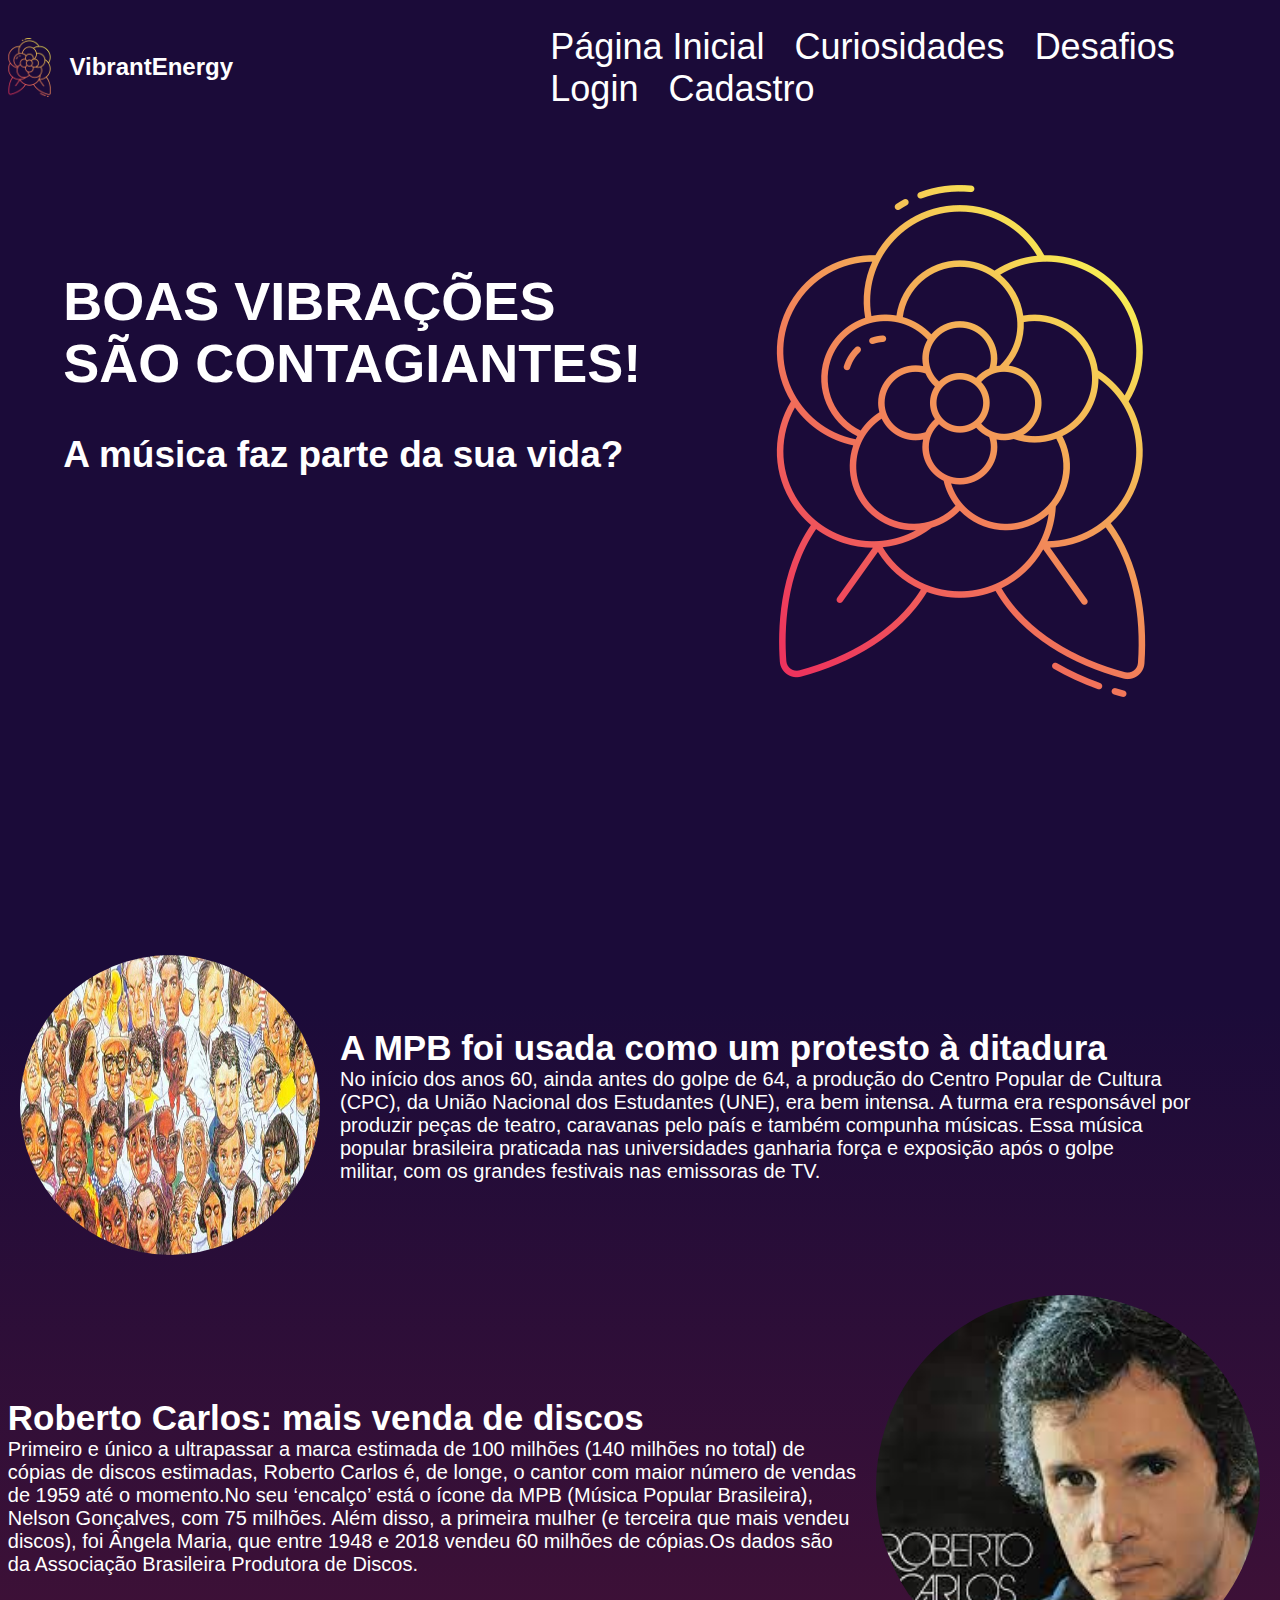
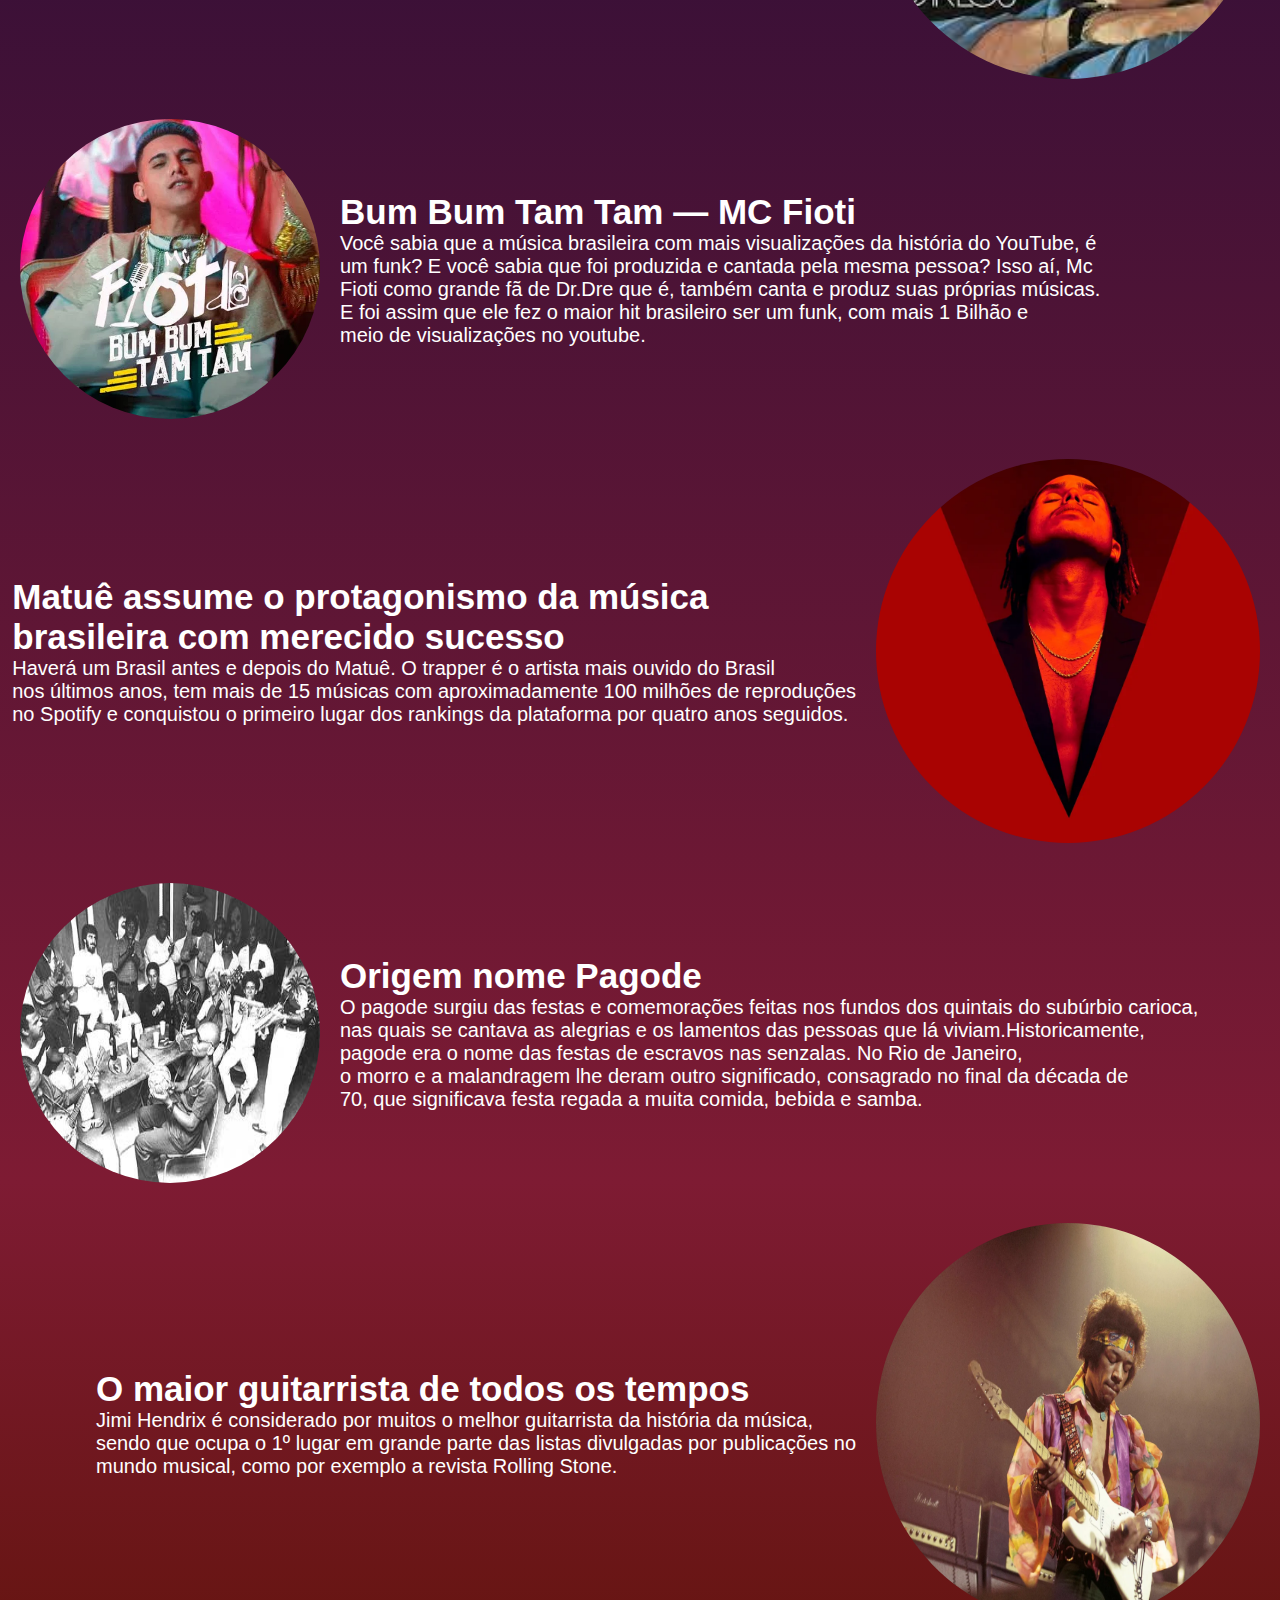
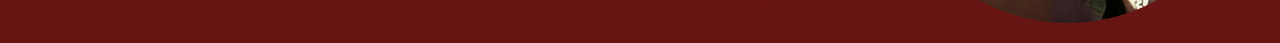
<file: Algoritmo/Site-public/index.html>
<!DOCTYPE html>
<html lang="en">

<head>
    <meta charset="UTF-8">
    <meta name="viewport" content="width=device-width, initial-scale=1.0">
    <title>VibrantEnergy| Home</title>
    <link rel="stylesheet" href="paginaInicial.css">
    <link rel="stylesheet" href="login.css">
    <link rel="stylesheet" href="Curiosidades.css">
    <link rel="stylesheet" href="cadastro.css">
</head>

<body>
    <div class="home">
        <div class="header">
            <div class="logo">
                <img src="img/camelia-flor.png" alt="Logo VibrantEnergy">
                <h2><a href="index.html"></a>VibrantEnergy</h2>
            </div>
            <div class="container">
                <span><a id="link" href="index.html">Página Inicial</a></span>
                <span><a id="link" href="#curiosidades">Curiosidades</a></span>
                <span><a id="link" href="Desafio.html">Desafios</a></span>
                <span><a id="link" href="Login.html">Login</a></span>
                <span><a id="link" href="Cadastro.html">Cadastro</a></span>

            </div>
        </div>
        <div class="paginaInicial">
            <div class="container">
                <div class="banner">
                    <div class="texto">
                        <h1 class="titulo">BOAS VIBRAÇÕES <br>
                            SÃO CONTAGIANTES!</h1>
                        <h2 class="subTitulo">A música faz parte da sua vida? </h2>
                    </div>
                    <div class="imagem">
                        <img src="img/camelia-flor.png" alt="flor-liberdade">

                    </div>
                </div>

            </div>
        </div>
    </div>
    <div id="curiosidades">
        <div class="container">
            <div class="capas">
                <div class="curiosidade">
                    <img src="img/musica-popular-brasileira.jpg" width="500px" height="300px" alt="">
                    <div class="texto">
                        <h2>A MPB foi usada como um protesto à ditadura</h2>
                        <p> No início dos anos 60, ainda antes do golpe de 64, a produção do Centro Popular de Cultura
                            <br>(CPC), da União Nacional dos Estudantes (UNE), era bem intensa. A turma era responsável
                            por
                            <br>produzir peças de teatro, caravanas pelo país e também compunha músicas. Essa música
                            <br>popular
                            brasileira praticada nas universidades ganharia força e exposição após o golpe <br>militar,
                            com
                            os
                            grandes festivais nas emissoras de TV.

                        </p>
                    </div>
                </div>
                <div class="curiosidade2">
                    <div class="texto">
                        <h2>Roberto Carlos: mais venda de discos</h2>
                        <p>Primeiro e único a ultrapassar a marca estimada de 100 milhões (140 milhões no total) de
                            <br>cópias de discos estimadas, Roberto Carlos é, de longe, o cantor com maior número de
                            vendas
                            <br>de 1959 até o momento.No seu ‘encalço’ está o ícone da MPB (Música Popular Brasileira),
                            <br>Nelson Gonçalves, com 75 milhões. Além disso, a primeira mulher (e terceira que mais
                            vendeu
                            <br>discos), foi Ângela Maria, que entre 1948 e 2018 vendeu 60 milhões de cópias.Os dados
                            são
                            <br>da Associação Brasileira Produtora de Discos.
                        </p>
                    </div>
                    <img src="img/roberto-carlos.jpg" alt="">
                </div>
                <div class="curiosidade">
                    <img src="img/mcFiote.webp" alt="">
                    <div class="texto">
                        <h2>Bum Bum Tam Tam — MC Fioti</h2>
                        <p>Você sabia que a música brasileira com mais visualizações da história do YouTube, é <br>um
                            funk? E você sabia que foi produzida e cantada pela mesma pessoa? Isso aí, Mc <br>Fioti como
                            grande fã de Dr.Dre que é, também canta e produz suas próprias músicas. <br>E foi assim que
                            ele fez o maior hit brasileiro ser um funk, com mais 1 Bilhão e <br>meio de visualizações no
                            youtube. </p>
                    </div>
                </div>
                <div class="curiosidade2">
                    <div class="texto">
                        <h2>Matuê assume o protagonismo da música <br>brasileira com merecido sucesso</h2>
                        <p>Haverá um Brasil antes e depois do Matuê. O trapper é o artista mais ouvido do Brasil <br>nos
                            últimos anos, tem mais de 15 músicas com aproximadamente 100 milhões de reproduções <br>no
                            Spotify e conquistou o primeiro lugar dos rankings da plataforma por quatro anos seguidos.
                        </p>
                    </div>
                    <img src="img/matue.webp" alt="">
                </div>
                <div class="curiosidade">
                    <img src="img/pagodeo.jpg" height="300px" alt="">
                    <div class="texto">
                        <h2>Origem nome Pagode</h2>
                        <p>O pagode surgiu das festas e comemorações feitas nos fundos dos quintais do subúrbio carioca,
                            <br> nas quais se cantava as alegrias e os lamentos das pessoas que lá viviam.Historicamente,
                            <br> pagode era o nome das festas de escravos nas senzalas. No Rio de Janeiro,
                            <br>o morro e a malandragem lhe deram outro significado, consagrado no final da década de
                           <br> 70, que significava festa regada a muita comida, bebida e samba.</p>

                    </div>

                </div>
                <div class="curiosidade2">
                    <div class="texto">
                        <h2>O maior guitarrista de todos os tempos</h2>
                        <p>Jimi Hendrix é considerado por muitos o melhor guitarrista da história da música, <br>sendo
                            que ocupa o 1º lugar em grande parte das listas divulgadas por publicações no <br>mundo
                            musical, como por exemplo a revista Rolling Stone.</p>

                    </div>
                    <img src="img/jimi.png" height="400px" alt="">

                </div>

            </div>

        </div>

    </div>
</body>

</html>
<script>


</script>
</file>
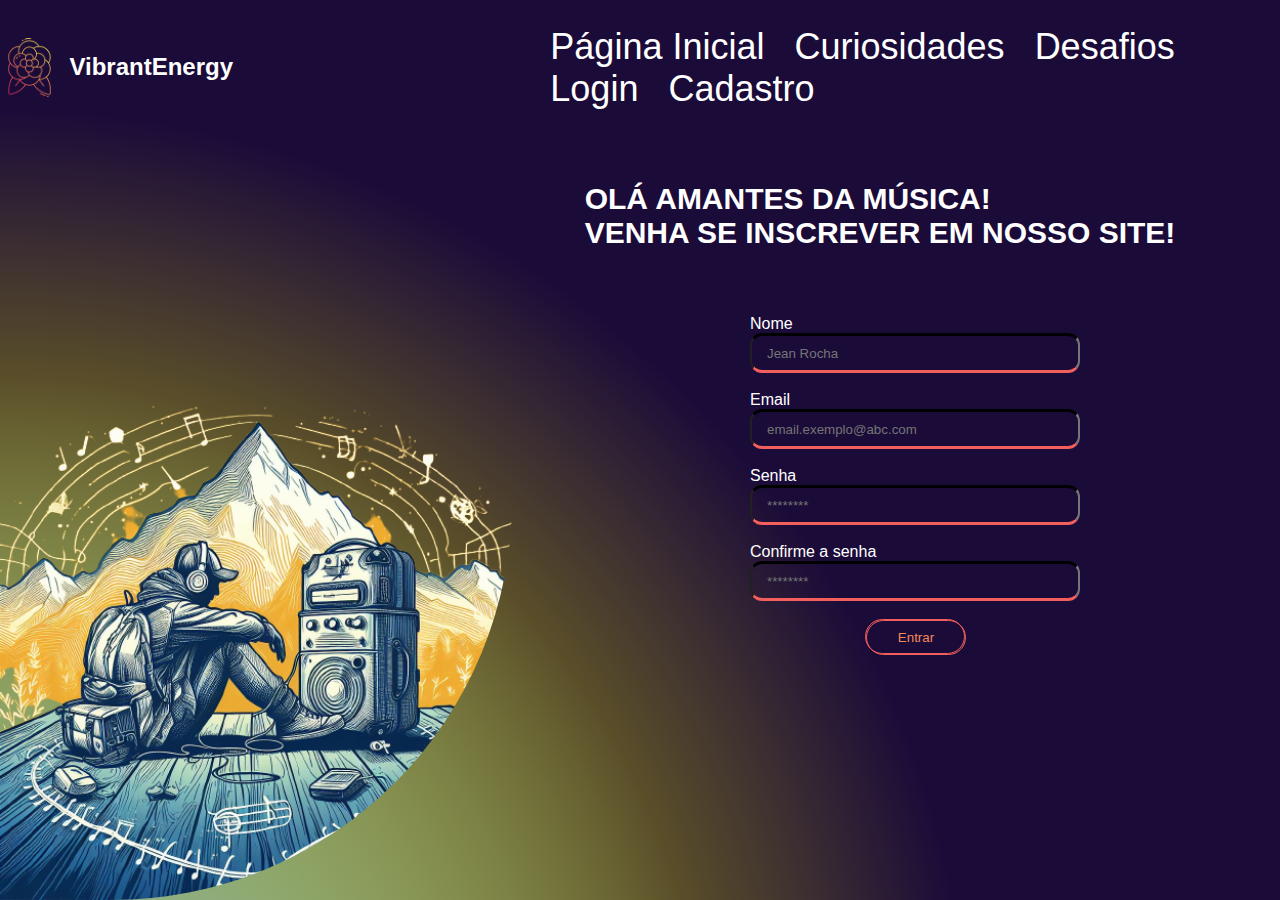
<file: Algoritmo/Site-public/Cadastro.html>
<!DOCTYPE html>
<html lang="en">

<head>
    <meta charset="UTF-8">
    <meta name="viewport" content="width=device-width, initial-scale=1.0">
    <title>VibrantEnergy| Cadastro</title>
    <link rel="stylesheet" href="paginaInicial.css">
    <link rel="stylesheet" href="login.css">
    <link rel="stylesheet" href="cadastro.css">
    <link rel="stylesheet" href="Curiosidades.css">
</head>

<body>

    <div class="containerCadastro">
        <div class="header">
            <div class="logo">
                <img src="img/camelia-flor.png" alt="Logo VibrantEnergy">
                <h2><a href="index.html"></a>VibrantEnergy</h2>
            </div>
            <div class="container">
                <span><a href="index.html">Página Inicial</a></span>
                <span><a href="">Curiosidades</a></span>
                <span><a href="Desafio.html">Desafios</a></span>
                <span><a href="Login.html">Login</a></span>
                <span><a href="Cadastro.html">Cadastro</a></span>

            </div>
        </div>
        <div class="card">
            <div class="container">
                <div class="formulario">
                    <div class="texto">
                        <h2>OLÁ AMANTES DA MÚSICA!<br>
                            VENHA SE INSCREVER EM NOSSO SITE!
                        </h2>
                        <br>


                    </div>

                </div>

            </div>

        </div>
        <img src="img/cadastro3.png" class="imagemCadastro" alt="">
        <div class="cardCadastro">


            <div class="Cadastro">
                <div class="formularioCadastro">
                    
                    <p>Nome</p>
                    <input type="text" placeholder="Jean Rocha" class="input" id="input_nome"><br>
                    <p>Email</p>
                    <input type="email" placeholder="email.exemplo@abc.com" class="input" id="input_email"><br>
                    <p>Senha</p>
                    <input type="password" class="input" placeholder="********" id="input_senha"><br>
                    <p>Confirme a senha</p>
                    <input type="password" class="input" placeholder="********" id="input_confirmacao_senha"><br>


                    <div class="botao">
                        <button class="botao" onclick="entrar()">Entrar</button>
                    </div><br>

                </div>

            </div>
        </div>
    </div>
</body>

</html>

<script>
    function entrar() {
        var email = input_email.value;
        var senha = input_senha.value;
        var nome = input_nome.value;
        var confirmacaoSenha = input_confirmacao_senha.value

        if (nome < 3) {
            alert(`O nome deve conter no minimo 3 letras`)
            return false
        }
        else if (email.indexOf("@") == -1) {
            alert(`O e-mail deve conter "@"`)
            return false

        }
        else if (email.indexOf(".") == -1) {
            alert(`O e-mail deve conter "."`)
            return false
        }
        else if (senha.length < 8) {
            alert(`A senha deve conter 8 ou mais caracteristicas`)
            return false

        }
        else if (confirmacaoSenha != senha ) {
            alert(`A confirmação de senha deve ser igual a senha`)
            return false

        } else {
            window.location.href = "file:///c%3A/Users/jean_/OneDrive/Documents/atividades/VibrantEnergy/ProjetoIndividual-VibrantEnergy/Algoritmo/Site-public/Login.html"
        }
    }

</script>
</file>
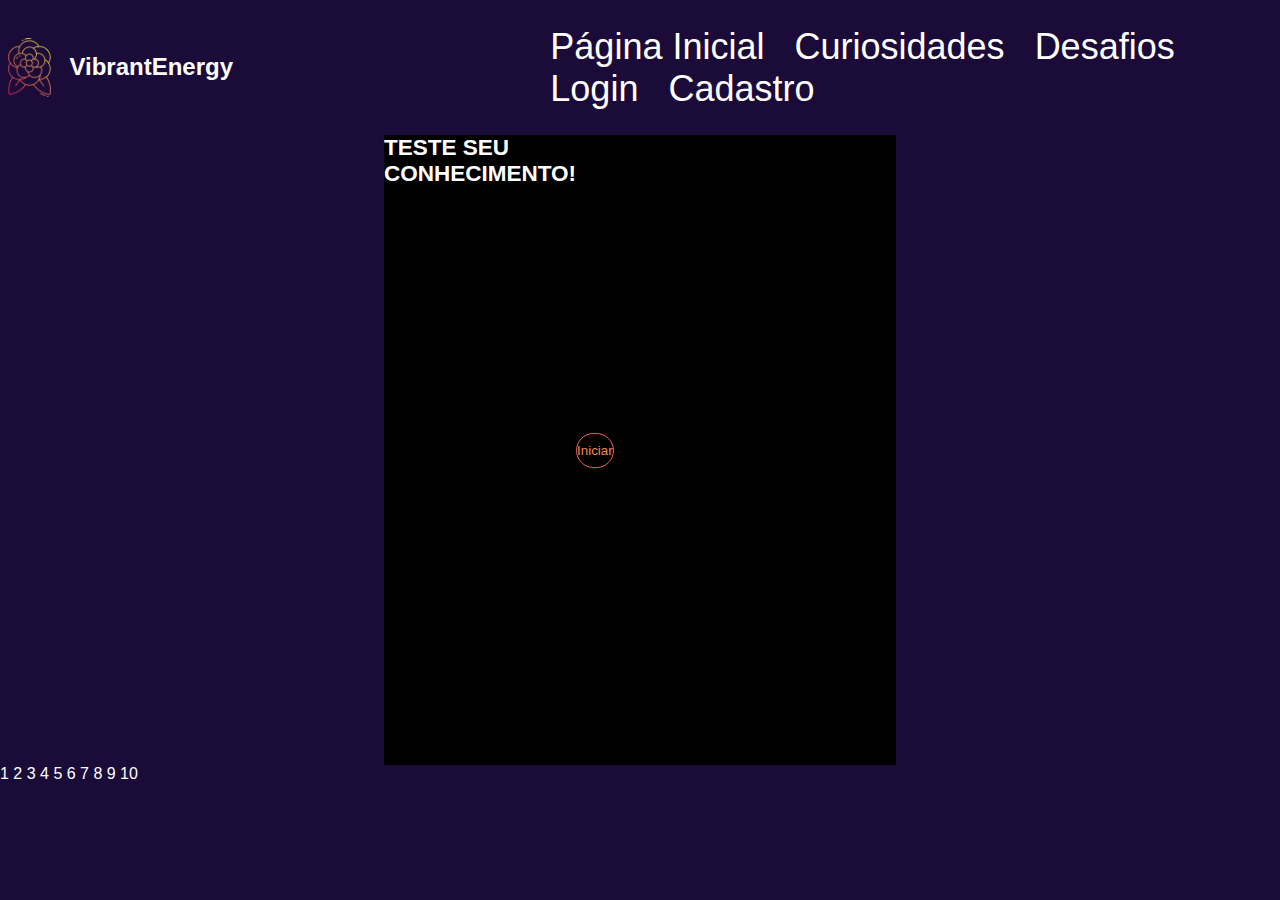
<file: Algoritmo/Site-public/Desafio.html>
<!DOCTYPE html>
<html lang="en">

<head>
    <meta charset="UTF-8">
    <meta name="viewport" content="width=device-width, initial-scale=1.0">
    <title>VibrantEnergy| Home</title>
    <link rel="stylesheet" href="paginaInicial.css">
    <link rel="stylesheet" href="login.css">
    <link rel="stylesheet" href="Curiosidades.css">
    <link rel="stylesheet" href="cadastro.css">
    <link rel="stylesheet" href="desafio.css">
</head>

<body>

    

    
    <div class="home">
        <div class="header">
            <div class="logo">
                <img src="img/camelia-flor.png" alt="Logo VibrantEnergy">
                <h2><a href="index.html"></a>VibrantEnergy</h2>
            </div>
            <div class="container">
                <span><a id="link" href="index.html">Página Inicial</a></span>
                <span><a id="link" href="#curiosidades">Curiosidades</a></span>
                <span><a id="link" href="Desafio.html">Desafios</a></span>
                <span><a id="link" href="Login.html">Login</a></span>
                <span><a id="link" href="Cadastro.html">Cadastro</a></span>


            </div>
        </div>
        <div class="quiz">
            <div class="container">

                <div class="texto">
                    <div id="div_pergunta" class="container">
                        <h2>TESTE SEU CONHECIMENTO!</h2>
                        <button onclick="iniciar()" class="botao">Iniciar</button>
                        
                    </div>
                    <div id="div_resposta" > 
                        
                    </div>

                </div>
            </div>
        </div>

</body>1
<!-- Enquanto a lata chacoalhar -->
<!-- E a ilusão for a sensação de ser mais poderoso -->
2
<!-- "...LIVRE PRA PODER SORRIR SIM, 
LIVRE PRA PODER BUSCAR O MEU..." É um trecho de qual música da banda Charlie Brown Jr-->
3
<!-- A MÚSICA "Livin' on a Prayer" PERTENCE A : -->
4
<!-- QUAL NOME DO VOCALISTA DA BANDA QUEEN -->
5
<!-- Qual destes artistas não pertence ao grupo de RAP Racionais MC's -->
6
<!-- Complete a música "Em algum lugar, pra relaxar
Eu vou ______" -->
7
<!-- A música "We Are The World"("Nós somos o mundo") foi criada no intuito de arrecadar fundos para -->
8
<!-- Qual destas não é uma música da banda Legião Urbana -->
9
<!-- Qual o funk brasileiro mais tocado de todos os tempos   -->
10
<!-- Qual destas não é uma banda ou cantor de Reggae -->

</html>
<script>
    var listaPontos=[]
    var listaPergunta1 = ["ILUSÃO (CRACOLÂNDIA)", "PRETOS NA MIRA", "RICO OU POBRE", "ILUSÃO"]
    var listaPergunta2 = ["LUGAR AO SOL", "Só os loucos sabem", "Livre", "Céu Azul"]
    var listaPergunta3 = ["GUNS N' ROSES", "NIRVANA", "BON JOVI", "RED HOT CHILI PEPPERS"]
    var listaPergunta4 = ["FREDDIE MERCURY", "BRYAN MAY", "JOHN LENNON", "MICHAEL JACKSON"]
    var listaPergunta5 = ["Ice Blue", "KL Jay", "Edi Rock", "Afro-X"]
    var listaPergunta6 = ["pedir pros homens cantarem por mim", "pedir pros anjos cantarem por mim", "dormir e sossegar", "pedir pros homens se calarem por mim"]
    var listaPergunta7 = ["Combate à fome e as doenças no continente africano", "Combate ao desmatamento das florestas no planeta", "Defesa dos povos indígenas", "Combate à pobreza e à fome;"]
    var listaPergunta8 = ["Tempo Perdido", "Pais e filhos", "Índios", "Metamorfose ambulante"]
    var listaPergunta9 = ["Olha a explosão", "Joga O Bum  Bum Tam Tam", "Bumbum Granada", "Glamurosa"]
    var listaPergunta10 = ["Natirut", "Maneva", "Armandinho", "Lagum"]
    function iniciar() {
        div_pergunta.innerHTML = `<h2> 1º pergunta:<h2>"Enquanto a lata chacoalhar 
E a ilusão for a sensação de ser mais poderoso" É um trecho da música.`
        div_resposta.innerHTML = `<input class=checkbox type="checkbox">A.${listaPergunta1[0]}<br>`
        div_resposta.innerHTML += `<input class=checkbox type="checkbox">B.${listaPergunta1[1]}<br>`
        div_resposta.innerHTML += `<input class=checkbox type="checkbox">C.${listaPergunta1[2]}<br>`
        div_resposta.innerHTML += `<input class=checkbox type="checkbox">D.${listaPergunta1[3]}<br>`

    }


</script>
</file>
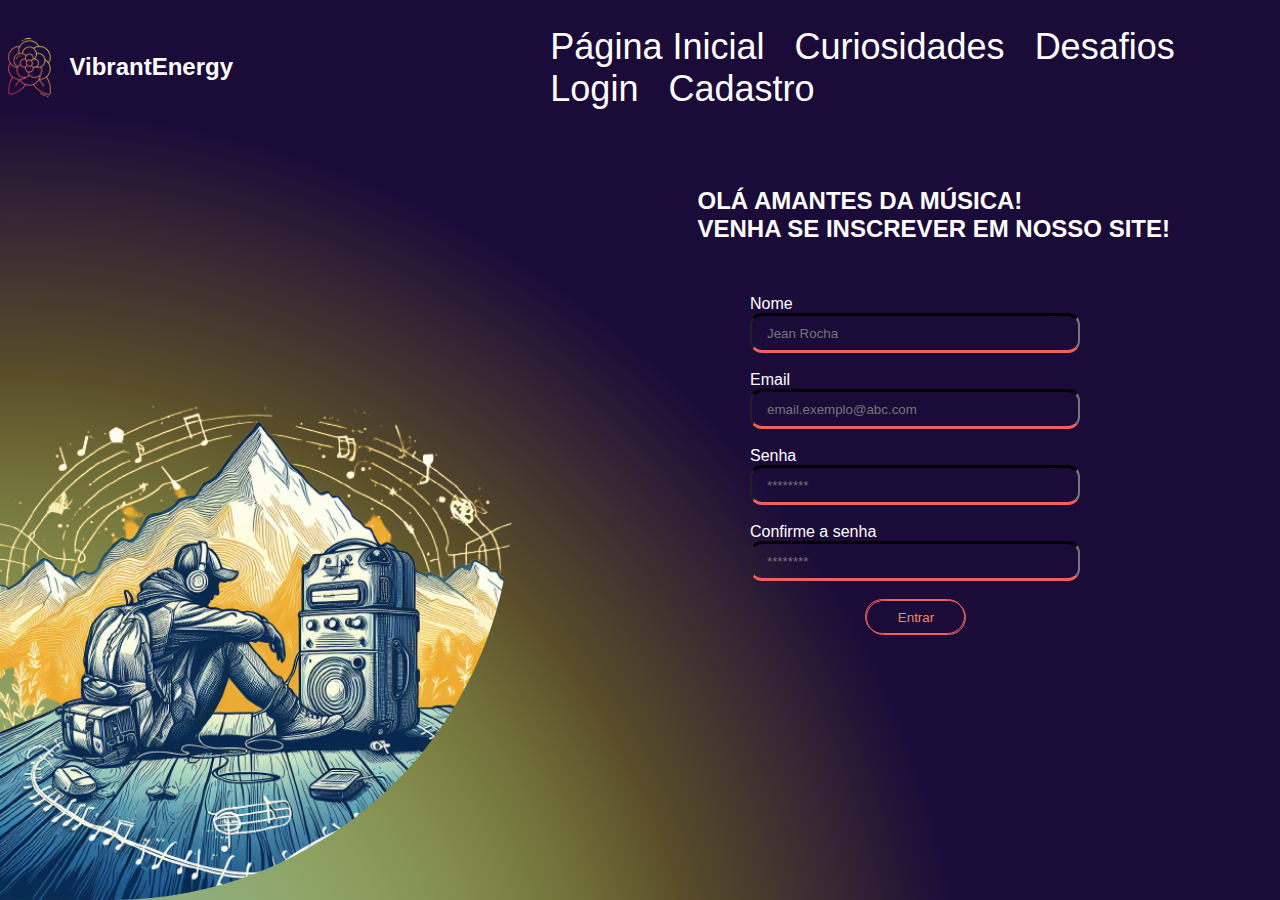
<file: web-data-viz/site/public/cadastro.html>
<!DOCTYPE html>
<html lang="en">

<head>
    <meta charset="UTF-8">
    <meta name="viewport" content="width=device-width, initial-scale=1.0">
    <title>VibrantEnergy| Cadastro</title>
    <link rel="stylesheet" href="css-VIbrantEnergy/Curiosidades.css">
    <link rel="stylesheet" href="css-VIbrantEnergy/desafio.css">
    <link rel="stylesheet" href="css-VIbrantEnergy/cadastro.css">
    <link rel="stylesheet" href="css-VIbrantEnergy/paginaInicial.css">
    <link rel="stylesheet" href="css-VIbrantEnergy/login.css">
    <script src="js/sessao.js"></script>
</head>

<body>

    <div class="containerCadastro">
        <div class="header">
            <div class="logo">
                <img src="img/camelia-flor.png" alt="Logo VibrantEnergy">
                <h2><a href="index.html"></a>VibrantEnergy</h2>
            </div>
            <div class="container">
                <span><a href="index.html">Página Inicial</a></span>
                <span><a href="index.html">Curiosidades</a></span>
                <span><a href="Desafio.html">Desafios</a></span>
                <span><a href="login.html">Login</a></span>
                <span><a href="Cadastro.html">Cadastro</a></span>

            </div>
        </div>
        <div class="card">
            
            <div class="container">
                <div class="formulario">
                    <div class="textoCadastro">
                        <h2>OLÁ AMANTES DA MÚSICA!<br>
                            VENHA SE INSCREVER EM NOSSO SITE!
                        </h2>
                        


                    </div>
                    
                </div>

            </div>

        </div>
        <img src="img/cadastro3.png" class="imagemCadastro" alt="">
        <div class="cardCadastro">
            
            <div class="alerta_erro">
                <div class="card_erro" id="cardErro">
                    <span id="mensagem_erro"></span>
                </div>
            </div>


            <div class="Cadastro">

                <div class="formularioCadastro">

                    <p>Nome</p>
                    <input type="text" placeholder="Jean Rocha" class="input" id="input_nome"><br>
                    <p>Email</p>
                    <input type="email" placeholder="email.exemplo@abc.com" class="input" id="input_email"><br>
                    <p>Senha</p>
                    <input type="password" class="input" placeholder="********" id="input_senha"><br>
                    <p>Confirme a senha</p>
                    <input type="password" class="input" placeholder="********" id="input_confirmacao_senha"><br>


                    <div class="botao">
                        <button class="botao" onclick="cadastrar()">Entrar</button>
                    </div><br>
                    <div id="div_aguardar" class="loading-div">
                        <img src="./assets/circle-loading.gif" id="loading-gif" />
                    </div>

                    <div id="div_erros_login"></div>

                </div>

            </div>
        </div>
    </div>
</body>

</html>

<script>
    function cadastrar() {
        aguardar();
        var email = input_email.value;
        var senha = input_senha.value;
        var nome = input_nome.value;
        var confirmacaoSenha = input_confirmacao_senha.value

        if (nome.length < 3) {
            cardErro.style.display = "block";
            mensagem_erro.innerHTML =
                "(O nome deve conter mais de 3 letras)";

            finalizarAguardar();
            return false;

        }
        else if (email.indexOf("@") == -1) {
            cardErro.style.display = "block";
            mensagem_erro.innerHTML =
                "(O email deve conter '@'')";

            finalizarAguardar();
            return false;


        }
        else if (email.indexOf(".") == -1) {
            cardErro.style.display = "block";
            mensagem_erro.innerHTML =
                "(O email deve conter '.')";

            finalizarAguardar();
            return false;

        }
        else if (senha.length < 8 && senha.length <= 16) {
            cardErro.style.display = "block";
            mensagem_erro.innerHTML =
                "(A senha deve ter entre 8 e 16 caracteres)";

            finalizarAguardar();
            return false;

        }
        else if (confirmacaoSenha != senha) {
            cardErro.style.display = "block";
            mensagem_erro.innerHTML =
                "(A confirmação de senha deve ser igual a senha)";

            finalizarAguardar();
            return false;

        } else {
            setInterval(sumirMensagem, 5000);
        }
        fetch("/usuarios/cadastrar", {
            method: "POST",
            headers: {
                "Content-Type": "application/json",
            },
            body: JSON.stringify({
                // crie um atributo que recebe o valor recuperado aqui
                // Agora vá para o arquivo routes/usuario.js
                nomeServer: nome,
                emailServer: email,
                senhaServer: senha
            }),
        }).then(function (resposta) {
            console.log("resposta: ", resposta);

            if (resposta.ok) {
                cardErro.style.display = "block";

                mensagem_erro.innerHTML =
                    "Cadastro realizado com sucesso! Redirecionando para tela de Login...";

                setTimeout(() => {
                    window.location = "login.html";
                }, "2000");

                limparFormulario();
                finalizarAguardar();
            } else {
                if(resposta.status==400){
                    cardErro.style.display = "block";
            
                mensagem_erro.innerHTML =`(O email '${email}' já existe)`
                   
            finalizarAguardar();
            return false;
                }
                throw "Houve um erro ao tentar realizar o cadastro!";
            }
        })
            .catch(function (resposta) {
                console.log(`#ERRO: ${resposta}`);
                finalizarAguardar();
            });

        return false;
    }

    function sumirMensagem() {
        cardErro.style.display = "none";
    }



</script>
</file>
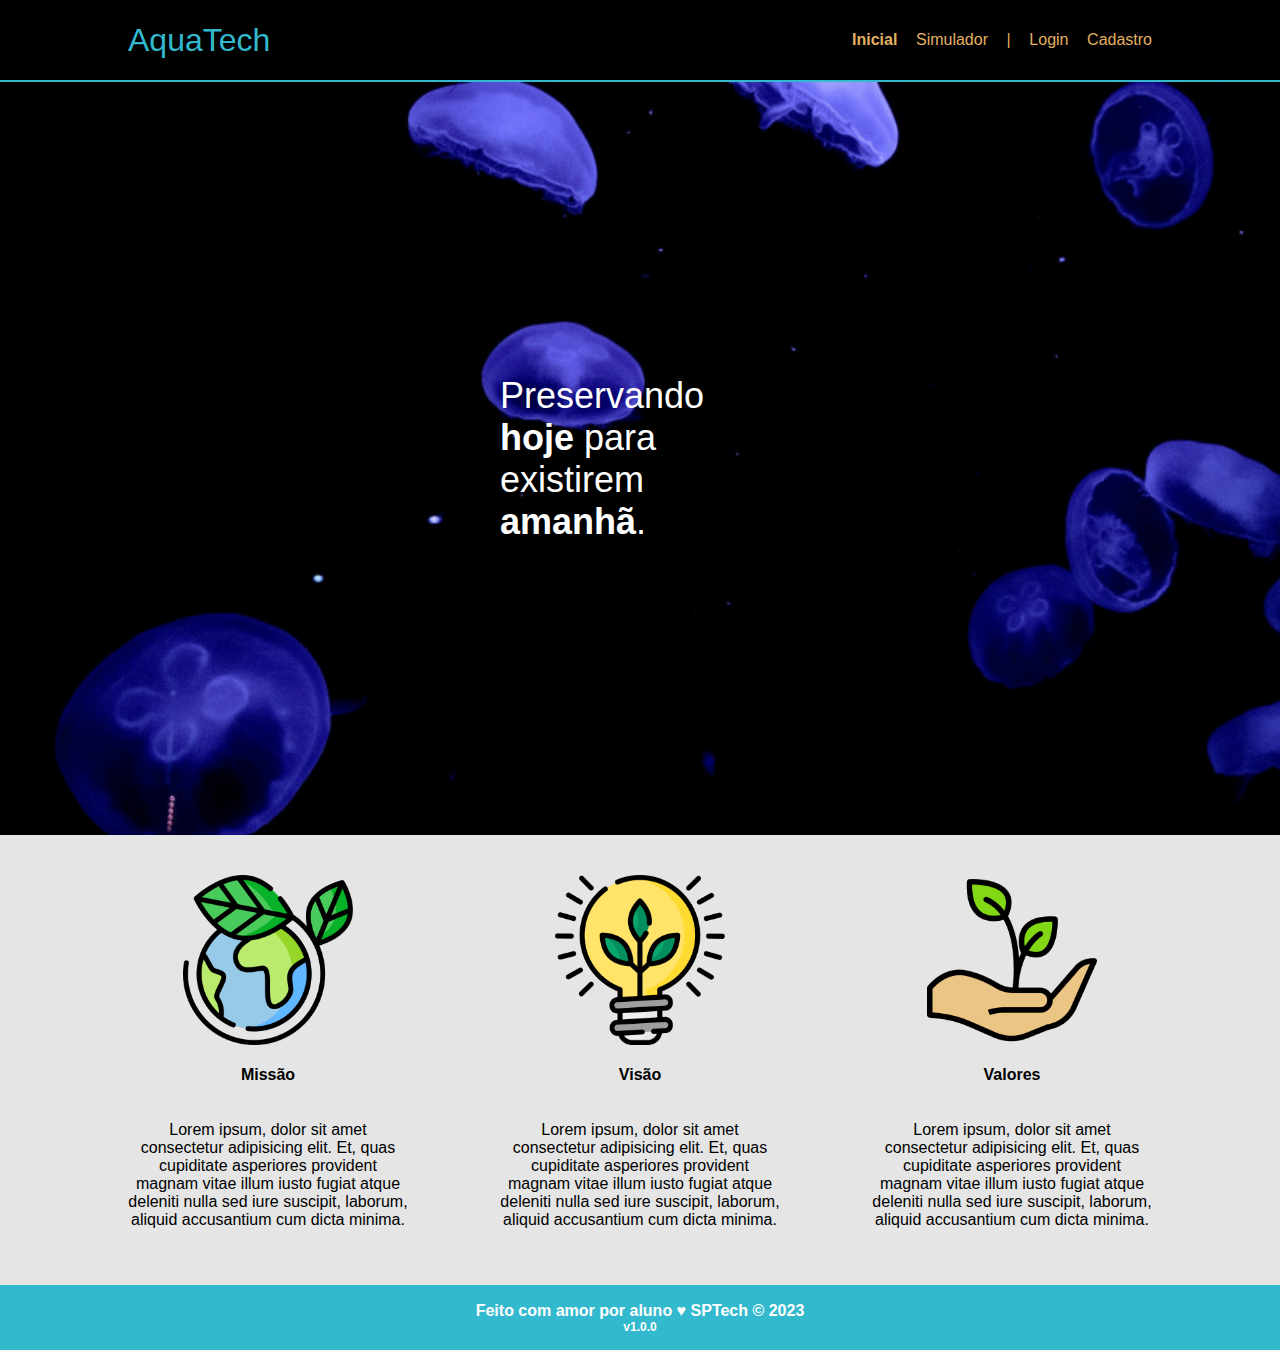
<file: web-data-viz/site/public/inde.html>
<!DOCTYPE html>
<html lang="en">

<head>
    <meta charset="UTF-8">
    <meta http-equiv="X-UA-Compatible" content="IE=edge">
    <meta name="viewport" content="width=device-width, initial-scale=1.0">

    <title>AquaTech | Página Inicial</title>

    <script src="./js/sessao.js"></script>

    <link rel="icon" href="./assets/icon/favicon2.ico">
    <link rel="stylesheet" href="./css/estilo.css">
    <link rel="preconnect" href="https://fonts.gstatic.com">
    <!-- <link
        href="https://fonts.googleapis.com/css2?family=Exo+2:ital,wght@0,100;0,200;0,300;0,400;0,500;0,600;0,700;0,800;0,900;1,100;1,200;1,300;1,400;1,500;1,600;1,700;1,800;1,900&display=swap"
        rel="stylesheet"> -->
</head>

<body>
    <div class="header">
      <div class="container">
        <h1 class="titulo">AquaTech</h1>
        <ul class="navbar">
          <li class="agora">
            <a href="#">Inicial</a>
          </li>
          <li>
            <a href="simulador.html">Simulador</a>
          </li>
          <li>|</li>
          <li>
            <a href="login.html">Login</a>
          </li>
          <li>
            <a href="cadastro.html">Cadastro</a>
          </li>
        </ul>
      </div>
    </div>
  
    <div class="banner">
      <div class="container">
        <p>Preservando <span>hoje</span> para existirem <span>amanhã</span>.</p>
      </div>
    </div>
  
    <div class="social">
      <div class="container">
        <div class="boxes">
          <div class="box">
            <img src="assets/imgs/planet-earth_color.png">
            <h4>Missão</h4>
            <p>Lorem ipsum, dolor sit amet consectetur adipisicing elit. Et, quas cupiditate asperiores provident magnam
              vitae illum iusto fugiat atque deleniti nulla sed iure suscipit, laborum, aliquid accusantium cum dicta
              minima.</p>
          </div>
          <div class="box">
            <img src="assets/imgs/lightbulb_color.png">
            <h4>Visão</h4>
            <p>Lorem ipsum, dolor sit amet consectetur adipisicing elit. Et, quas cupiditate asperiores provident magnam
              vitae illum iusto fugiat atque deleniti nulla sed iure suscipit, laborum, aliquid accusantium cum dicta
              minima.</p>
          </div>
          <div class="box">
            <img src="assets/imgs/growth_color.png">
            <h4>Valores</h4>
            <p>Lorem ipsum, dolor sit amet consectetur adipisicing elit. Et, quas cupiditate asperiores provident magnam
              vitae illum iusto fugiat atque deleniti nulla sed iure suscipit, laborum, aliquid accusantium cum dicta
              minima.</p>
          </div>
        </div>
      </div>
    </div>
  
    <div class="footer">
      <div class="container">
        <h4>Feito com amor por aluno &hearts; SPTech &copy; 2023</h4>
        <span class="version">v1.0.0</span>
      </div>
    </div>
  </body>

</html>
</file>
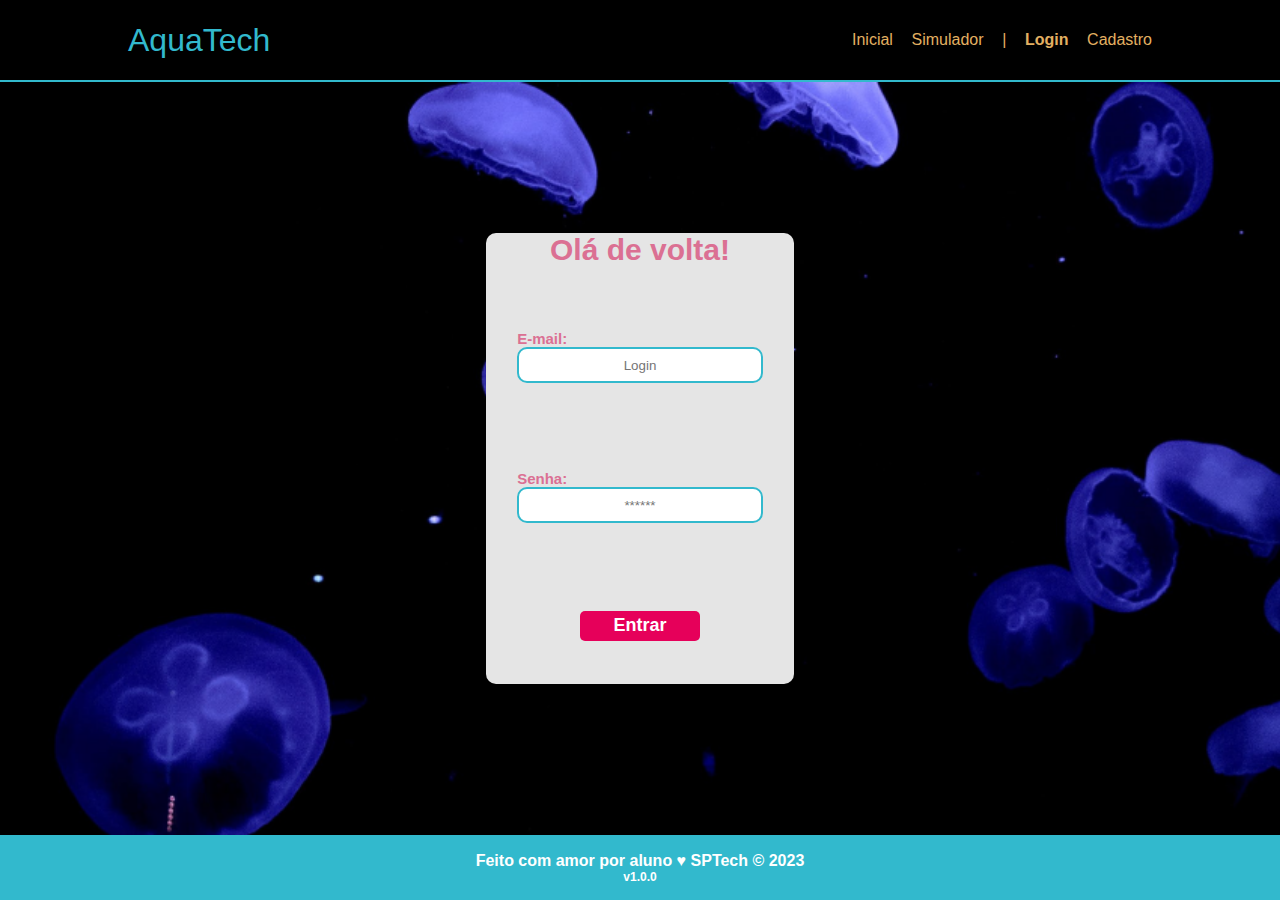
<file: web-data-viz/site/public/logi.html>
<!DOCTYPE html>
<html lang="pt-br">

<head>
    <meta charset="UTF-8">
    <meta http-equiv="X-UA-Compatible" content="IE=edge">
    <meta name="viewport" content="width=device-width, initial-scale=1.0">

    <title>AquaTech | Login</title>

    <script src="./js/sessao.js"></script>

    <link rel="icon" href="./assets/icon/favicon2.ico">
    <link rel="stylesheet" href="./css/estilo.css">
    <link rel="preconnect" href="https://fonts.gstatic.com">
    <link
        href="https://fonts.googleapis.com/css2?family=Exo+2:ital,wght@0,100;0,200;0,300;0,400;0,500;0,600;0,700;0,800;0,900;1,100;1,200;1,300;1,400;1,500;1,600;1,700;1,800;1,900&display=swap"
        rel="stylesheet">
</head>

<body>

    <!--Header-->

    <div class="header">
        <div class="container">
            <h1 class="titulo">AquaTech</h1>
            <ul class="navbar">
                <li>
                    <a href="index.html">Inicial</a>
                </li>
                <li>
                    <a href="simulador.html">Simulador</a>
                </li>
                <li>|</li>
                <li class="agora">
                    <a href="#">Login</a>
                </li>
                <li>
                    <a href="cadastro.html">Cadastro</a>
                </li>
            </ul>
        </div>
    </div>


    <div class="login">
        <div class="alerta_erro">
            <div class="card_erro" id="cardErro">
                <span id="mensagem_erro"></span>
            </div>
        </div>
        <div class="container">
            <div class="card card-login">
                <h2>Olá de volta!</h2>
                <div class="formulario">
                    <div class="campo">
                        <span>E-mail:</span>
                        <input id="email_input" type="text" placeholder="Login">
                    </div>
                    <div class="campo">
                        <span>Senha:</span>
                        <input id="senha_input" type="password" placeholder="******">
                    </div>
                    <button class="botao" onclick="entrar()">Entrar</button>
                </div>

                <div id="div_aguardar" class="loading-div">
                    <img src="./assets/circle-loading.gif" id="loading-gif">
                </div>

                <div id="div_erros_login"></div>
            </div>
        </div>
    </div>

    <!--footer inicio-->
    <div class="footer">
        <div class="container">
            <h4>Feito com amor por aluno &hearts; SPTech &copy; 2023</h4>
            <span class="version">v1.0.0</span>
        </div>
    </div>
    <!--footer fim-->

</body>

</html>

<script>


    function entrar() {
        aguardar();

        var emailVar = email_input.value;
        var senhaVar = senha_input.value;

        if (emailVar == "" || senhaVar == "") {
            cardErro.style.display = "block"
            mensagem_erro.innerHTML = "(Mensagem de erro para todos os campos em branco)";
            finalizarAguardar();
            return false;
        }
        else {
            setInterval(sumirMensagem, 5000)
        }

        console.log("FORM LOGIN: ", emailVar);
        console.log("FORM SENHA: ", senhaVar);

        fetch("/usuarios/autenticar", {
            method: "POST",
            headers: {
                "Content-Type": "application/json"
            },
            body: JSON.stringify({
                emailServer: emailVar,
                senhaServer: senhaVar
            })
        }).then(function (resposta) {
            console.log("ESTOU NO THEN DO entrar()!")

            if (resposta.ok) {
                console.log(resposta);

                resposta.json().then(json => {
                    console.log(json);
                    console.log(JSON.stringify(json));
                    sessionStorage.EMAIL_USUARIO = json.email;
                    sessionStorage.NOME_USUARIO = json.nome;
                    sessionStorage.ID_USUARIO = json.id;
                    sessionStorage.AQUARIOS = JSON.stringify(json.aquarios)

                    setTimeout(function () {
                        window.location = "./dashboard/cards.html";
                    }, 1000); // apenas para exibir o loading

                });

            } else {

                console.log("Houve um erro ao tentar realizar o login!");

                resposta.text().then(texto => {
                    console.error(texto);
                    finalizarAguardar(texto);
                });
            }

        }).catch(function (erro) {
            console.log(erro);
        })

        return false;
    }

    function sumirMensagem() {
        cardErro.style.display = "none"
    }

</script>
</file>
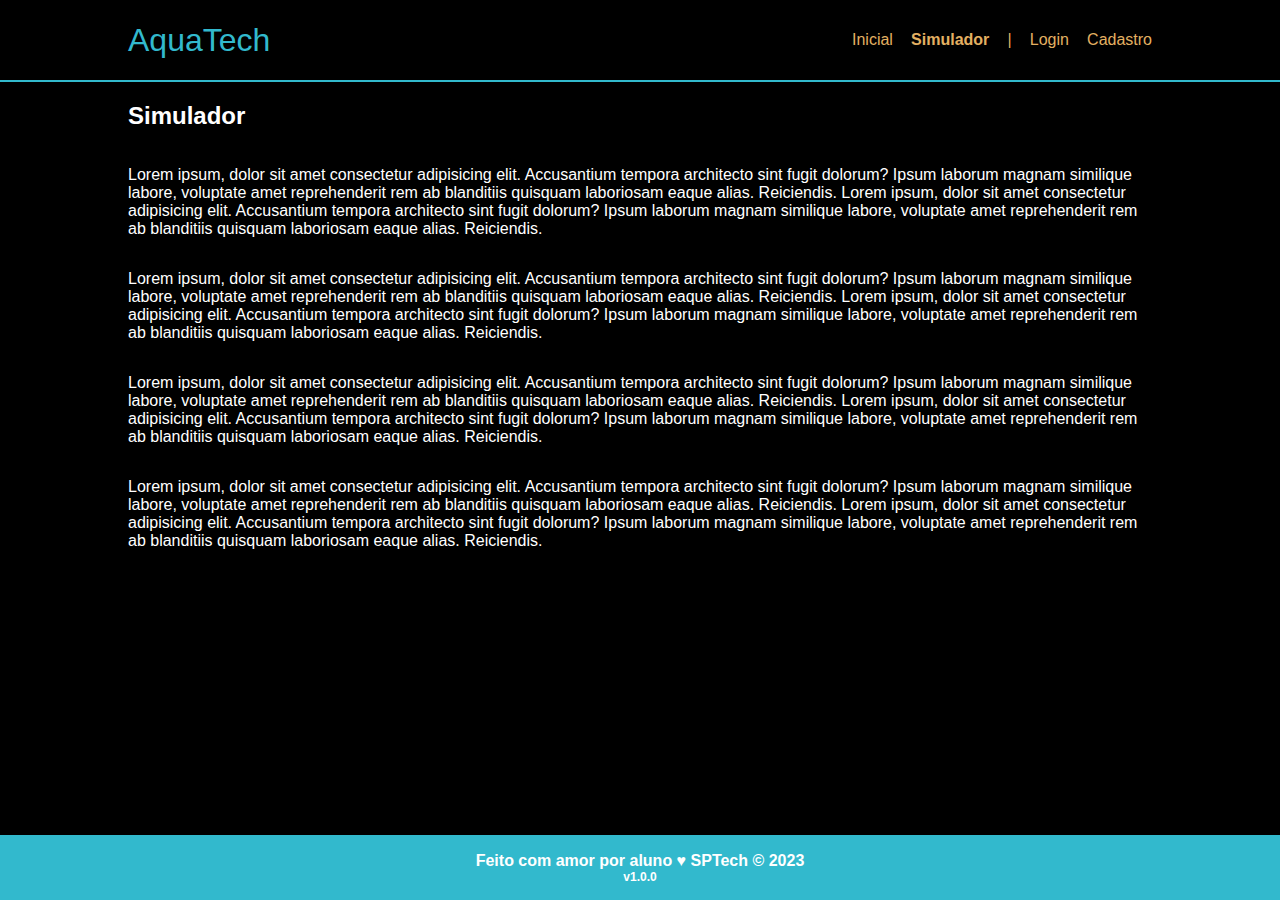
<file: web-data-viz/site/public/simulador.html>
<!DOCTYPE html>
<html lang="pt-br">

<head>
    <meta charset="UTF-8">
    <meta http-equiv="X-UA-Compatible" content="IE=edge">
    <meta name="viewport" content="width=device-width, initial-scale=1.0">

    <title>AquaTech | Simulador</title>

    <script src="./js/sessao.js"></script>

    <link rel="icon" href="./assets/icon/favicon2.ico">
    <link rel="stylesheet" href="./css/estilo.css">
    <link rel="preconnect" href="https://fonts.gstatic.com">
    <link
        href="https://fonts.googleapis.com/css2?family=Exo+2:ital,wght@0,100;0,200;0,300;0,400;0,500;0,600;0,700;0,800;0,900;1,100;1,200;1,300;1,400;1,500;1,600;1,700;1,800;1,900&display=swap"
        rel="stylesheet">
</head>

<body>

    <!--header inicio-->
    <div class="header">
        <div class="container">
            <h1 class="titulo">AquaTech</h1>
            <ul class="navbar">
                <li>
                    <a href="./index.html">Inicial</a>
                </li>
                <li class="agora">Simulador</li>
                <li>|</li>
                <li>
                    <a href="./login.html">Login</a>
                </li>
                <li>
                    <a href="./login.html">Cadastro</a>
                </li>
            </ul>
        </div>
    </div>


    <!-- simulador inicio -->
    <div class="simulador">
        <div class="container">
            <h2>Simulador</h2>
            <p>Lorem ipsum, dolor sit amet consectetur adipisicing elit. Accusantium tempora architecto sint fugit
                dolorum? Ipsum laborum magnam similique labore, voluptate amet reprehenderit rem ab blanditiis quisquam
                laboriosam eaque alias. Reiciendis. Lorem ipsum, dolor sit amet consectetur adipisicing elit.
                Accusantium tempora architecto sint fugit dolorum? Ipsum laborum magnam similique labore, voluptate amet
                reprehenderit rem ab blanditiis quisquam laboriosam eaque alias. Reiciendis.</p>
            <p>Lorem ipsum, dolor sit amet consectetur adipisicing elit. Accusantium tempora architecto sint fugit
                dolorum? Ipsum laborum magnam similique labore, voluptate amet reprehenderit rem ab blanditiis quisquam
                laboriosam eaque alias. Reiciendis. Lorem ipsum, dolor sit amet consectetur adipisicing elit.
                Accusantium tempora architecto sint fugit dolorum? Ipsum laborum magnam similique labore, voluptate amet
                reprehenderit rem ab blanditiis quisquam laboriosam eaque alias. Reiciendis.</p>
            <p>Lorem ipsum, dolor sit amet consectetur adipisicing elit. Accusantium tempora architecto sint fugit
                dolorum? Ipsum laborum magnam similique labore, voluptate amet reprehenderit rem ab blanditiis quisquam
                laboriosam eaque alias. Reiciendis. Lorem ipsum, dolor sit amet consectetur adipisicing elit.
                Accusantium tempora architecto sint fugit dolorum? Ipsum laborum magnam similique labore, voluptate amet
                reprehenderit rem ab blanditiis quisquam laboriosam eaque alias. Reiciendis.</p>
            <p>Lorem ipsum, dolor sit amet consectetur adipisicing elit. Accusantium tempora architecto sint fugit
                dolorum? Ipsum laborum magnam similique labore, voluptate amet reprehenderit rem ab blanditiis quisquam
                laboriosam eaque alias. Reiciendis. Lorem ipsum, dolor sit amet consectetur adipisicing elit.
                Accusantium tempora architecto sint fugit dolorum? Ipsum laborum magnam similique labore, voluptate amet
                reprehenderit rem ab blanditiis quisquam laboriosam eaque alias. Reiciendis.</p>

        </div>
    </div>
    <!-- simulador fim -->

    <!--footer inicio-->
    <div class="footer">
        <div class="container">
            <h4>Feito com amor por aluno &hearts; SPTech &copy; 2023</h4>
            <span class="version">v1.0.0</span>
        </div>
    </div>
    <!--footer fim-->


</body>

</html>
</file>
<file: Algoritmo/Site-public/paginaInicial.css>
* {
    font-family: 'Gill Sans', 'Gill Sans MT', Calibri, 'Trebuchet MS', sans-serif;
    margin: 0px;
    color: white;
    box-sizing: border-box;
    padding: 0%;
    
    
}

body {
    /* background-image: radial-gradient(circle at left bottom   , #f3885b 1% , transparent 35%),radial-gradient(circle at left bottom  , #f4d454 1% , transparent 3%); */
    background-color: #1b0b39;
    background-repeat: no-repeat;
    height: 100vh;
}
 .header {
    display: flex;
    
    height: 15vh;
    
    width: 100%;
    justify-content: space-evenly;
    align-items: center;

}

.header .container {
   
    font-size: 4vh;


}

.container span {
    margin: 10px;
    color: white;

}

.header .logo {
    display: flex;
    align-items: center;
    justify-content: start;
    opacity: none;
    color: white;
}

.header img {
    width: 11%;
    margin-right: 10px;

}

a {
    text-decoration: none;
    color: rgb(255, 255, 255);
    
    
}


.paginaInicial .container {
    height: 800px;

}

.texto .titulo {
    font-size: 54px;
    position: relative;
    bottom: 40px;

    animation: mudarCor 3s infinite;
    /* Aplicando a animação mudarCor  */
}

@keyframes mudarCor {

    0% {
        color: #f3885b;

    }

    50% {
        color: #f4d454;

    }

    100% {
        color: #ec465c;

    }
}
.texto .subTitulo{
    font-size: 37px;
    
} 

.paginaInicial .banner {
    display: flex;
    justify-content: space-evenly;
    align-items: center;
    
}
.paginaInicial .banner .imagem {
    position: relative;
    top: 50px;
    
}
</file>
<file: Algoritmo/Site-public/login.css>
.redes img {
    width: 30px;
}
/* body{
} */

.bodyLogin {
    height: 100vh;
    background-color: #1b0b39;
   
    background-image:
        radial-gradient(circle 5000px at 0 8%, #1b0b39, transparent 50%), radial-gradient(circle at center bottom, #f4d454, transparent 60%), radial-gradient(circle at right top, #f4d454 1%, transparent 15%);
    background-repeat: no-repeat;
    background-size: 100%;
    

}


.card {
    display: flex;
    justify-content: start;
    align-items: center;
    height: 180px;
}

.card .texto {
    display: flex;
    flex-direction: column;
    align-items: center;
    width: 800px;
}

.card .texto h2 {
    font-size: 30px;

}

.card .texto .frase {
    font-size: 24px;
    animation: mudarCor2 5s infinite;
}

@keyframes mudarCor2 {
    0% {
        color: #f3885b;
    }

    25% {
        color: #f4d454;
    }

    50% {
        color: #ec465c;
    }

    75% {
        color: #f4b254;
    }

    100% {
        color: #f35f5c;
    }
}

.cardLogin {

    display: flex;
    justify-content: end;

}

.input {
    border-radius: 12px;
    width: 330px;
    height: 40px;
    background-color: transparent;
    color: white;
    border-bottom: 3px solid #f35f5c;
    border-top: 3px solid black;
    padding: 15px;
}

.imagemLogin {
    position: absolute;
    bottom: 0px;
    display: flex;

    width: 43%;
    height: 700px;
    border-radius: 0px 300px;

}

.login {

    display: flex;
    flex-direction: column;
    justify-content: start;
    width: 85%;
    align-items: start;


}

.botao {
    width: 100px;
    height: 35px;
    align-self: center;
    cursor: pointer;
    background-color: transparent;
    border-radius: 20px;
    color:#f3885b ;
    border: 1px solid #f35f5c  ;
}

.formulario {
    display: flex;
    flex-direction: column;
    align-items: center;
}

.redes {
    display: flex;
    width: 150px;
    justify-content: space-around;
    
    
}
</file>
<file: Algoritmo/Site-public/Curiosidades.css>
#curiosidades{
    width: 100%;
    
}
#curiosidades .container{
    background-image: linear-gradient(to bottom,#1b0b39 3%,#7e1b33 80%,#661511);
    height: 80%;
    display: flex;
}
#curiosidades .container {
    width: 100%;
    justify-content: space-between;
}
#curiosidades .curiosidade{
    width:100% ;
    display: flex;
    align-items: center;
    
    
}
#curiosidades .curiosidade img {
    width: 300px;
    display: flex;
    margin: 20px;
    border-radius: 50%;
}
#curiosidades .texto h2 {
    flex-direction: column;
    display: flex;
    font-size: 35px;
}
#curiosidades .texto p{
    font-size: 20px;
}
#curiosidades .curiosidade2{
    width:100% ;
    display: flex;
    align-items: center;
    justify-content: end;
    
    
}
#curiosidades .curiosidade2 img {
    width: 30%;
    display: flex;
    margin: 20px;
    border-radius: 50%;
}
#curiosidades .capas {
    width: 100%;
}
</file>
<file: Algoritmo/Site-public/cadastro.css>
.imagemCadastro {
    position: absolute;
    border-radius: 00px 0px 400px 0px;
    bottom: 0px;
    display: flex;
    width: 40%;
    
}

.containerCadastro .card {
    display: flex;

    justify-content: end;
}

.cardCadastro {
    display: flex;
    justify-content: end;
}

.formularioCadastro {
    display: flex;
    flex-direction: column;
    justify-self: center;
    position: relative;
    right: 200px;
}
.containerCadastro{
    background-image: radial-gradient(circle at 0 120%, #70a4be,transparent 42%),radial-gradient(circle at 0 120%, yellow,transparent 58%);
    /* position: absolute; */
    height: 100vh;
    width: 100vw;

    
    
}
.containerCadastro .texto h2{
    animation: mudarCor2 5s infinite;

}
</file>
<file: Algoritmo/Site-public/desafio.css>
.quiz .container {
    width: 40%;
    height: 70vh;
    background-color: black;
    display: flex;
    
}
.quiz{
    justify-content: center;
    display: flex;
}
.quiz .container .texto {
    display: flex;
    
    font-size: 15px;
    
}
.div_resposta{
    display: flex;
    flex-direction: column;
}
</file>
<file: web-data-viz/site/public/css-VIbrantEnergy/Curiosidades.css>
#curiosidades{
    width: 100%;
    
}
#curiosidades .container{
    background-image: linear-gradient(to bottom,#1b0b39 3%,#7e1b33 80%,#661511);
    height: 80%;
    display: flex;
}
#curiosidades .container {
    width: 100%;
    justify-content: space-between;
}
#curiosidades .curiosidade{
    width:100% ;
    display: flex;
    align-items: center;
    
    
}
#curiosidades .curiosidade img {
    width: 300px;
    display: flex;
    margin: 20px;
    border-radius: 50%;
    box-shadow:
    0 8px  8px  rgba(0, 0, 0, 0.478), 
    0 16px 16px rgba(64, 64, 64, 0.1), 
    8px 12px 12px rgba(0, 0, 0, .15), 
    8px 14px 14px rgba(255, 255, 255, 0.173);
}
#curiosidades .texto h2 {
    flex-direction: column;
    display: flex;
    font-size: 35px;
}
#curiosidades .texto p{
    font-size: 20px;
}
#curiosidades .curiosidade2{
    width:100% ;
    display: flex;
    align-items: center;
    justify-content: end;
    
    
}
#curiosidades .curiosidade2 img {
    width: 30%;
    display: flex;
    margin: 20px;
    border-radius: 50%;
    box-shadow:
    0 8px  8px  rgba(0, 0, 0, 0.478), 
    0 16px 16px rgba(64, 64, 64, 0.1), 
    8px 12px 12px rgba(0, 0, 0, .15), 
    8px 14px 14px rgba(255, 255, 255, 0.173);
}
#curiosidades .capas {
    width: 100%;
}
</file>
<file: web-data-viz/site/public/css-VIbrantEnergy/desafio.css>
* {
    padding: 0;
    margin: 0;
    box-sizing: border-box;
}

button {
    cursor: pointer;
}

.quiz .container {
    width: 30%;
    height: 70vh;
    background-color: #1b0b39;
    display: flex;
    align-items: center;
    border: 2px solid #f3885b;
    border-radius: 16px;
    padding: 16px;
    box-shadow: #f3885b 0 0 300px 40px;
    flex-direction: column;
    justify-content: space-around;
   
    
}

.quiz {
    justify-content: space-around;
    display: flex;
    align-items: center;
    height: 600px;
    flex-direction: column;

}

.div_resposta {
    display: flex;


}

.pergunta {
    display: flex;
    flex-direction: column;
    width: 100%;
    height: 70%;
    justify-content: space-evenly;
}

.questao {
    font-size: 24px;
    font-weight: bold;
    text-align: center;

}

#div_resposta {
    width: 100%;
    display: grid;
    grid-template-columns: 1fr;
    gap: 16px;
}

.alternativa {
    /* background-color: #6e38cd; */
    background-image: linear-gradient(to left, #ffee32, #6e38cd 40%);
    /* : none; */
    color: white;
    font-size: 16px;
    border: 0;
    border-radius: 6px;
    height: 48px;
    transition: filter 0.5s;

}

.alternativa:hover {
    filter: brightness(0.8);
}

#desafio {
    display: none;
}

.startdesafio {
    background-color: #6931c9;
    color: white;
    font-size: 16px;
    width: 100px;
    border-radius: 6px;
    height: 28px;
    transition: filter 0.5s;
    border: 0;
    box-shadow: #6931c9 0 0 100px 50px;
    
}

.startdesafio:hover {
    filter: brightness(0.8);
    transform: scale(1.4);
    
}

#botaoDesafio {
    display: none;
}

.proximaPergunta {
    background-color: #642fc0;
    color: white;
    font-size: 16px;
    width: 180px;
    border-radius: 6px;
    height: 28px;
    transition: filter 0.5s;
    border: 0;
    box-shadow: #6931c9 0 0 20px 10px;

}

.proximaPergunta:hover {
    filter: brightness(0.8);
}

.correct {
    background-image: none;
    background-color: green;
    cursor: not-allowed;
}

.incorrect {
    background-image: none;
    background-color: red;
    cursor: not-allowed;
}

.correct:not(:disabled):hover {
    transform: scale(1.1);
}

.incorrect:not(:disabled):hover {
    transform: scale(1.1);
}

#questao {
    font-size: 20px;
}

#tipoOuvinte {
    height: 100%;
    display: none;
    flex-direction: column;
    justify-content: space-around;
    width: 100%;
}
.imgOuvinte{
    width: 50%;
}

#fraseDevoto {
    display: none;
    width: 100%;
    height: 100%;
    flex-direction: column;
    justify-content: space-evenly;
}

#fraseVisitante {
    display: none;
    width: 100%;
    height: 100%;
    flex-direction: column;
    justify-content: space-evenly;
}

#fraseEspecialista {
    display: none;
    width: 100%;
    height: 100%;
    flex-direction: column;
    justify-content: space-evenly;
}

#fraseNomade {
    display: none;
    width: 100%;
    height: 100%;
    flex-direction: column;
    justify-content: space-evenly;
}
#pontuacao{
    display: flex;
    
   
}
.subtituloQuiz{
    animation: mudarCor 3s infinite;
    justify-content: start;
}
#linkRank{
    display: flex;
    justify-content: center;
    width: 100%;
    /* background-color: #ffee32; */
    border-radius:20px 2px 20px 2px;
    align-items: center;
    
}
#linkRank:hover{
    transition: 1s;
    transform: scale(1.5);
    border:2px #ffee32 solid ;

}
.imagemTrofeu {
    width: 40px;
}
.divRank{
    width: 100%;
    align-items: center;
    justify-content: center;
    align-self: center;
    display: flex;
    flex-direction: column;
}
</file>
<file: web-data-viz/site/public/css-VIbrantEnergy/cadastro.css>
.imagemCadastro {
    position: absolute;
    border-radius: 00px 0px 400px 0px;
    bottom: 0px;
    display: flex;
    width: 40%;

}

.containerCadastro .card {
    display: flex;
    height: 160px;
    justify-content: end;
    margin-right: 110px;
}

.cardCadastro {
    display: flex;
    justify-content: end;
    
}

.formularioCadastro {
    display: flex;
    flex-direction: column;
    justify-self: center;
    position: relative;
    right: 200px;
}

.containerCadastro {
    background-image: radial-gradient(circle at 0 120%, #70a4be, transparent 42%), radial-gradient(circle at 0 120%, yellow, transparent 58%);
    /* position: absolute; */
    height: 100vh;
    width: 100vw;

}

.containerCadastro .textoCadastro h2 {
    animation: mudarCor2 5s infinite;

}

.loading-div {
    width: 25px;
    display: none;
}

.loading-div img {
    height: 25px;
    width: 25px;
}

.loading-div {
    width: 25px;
    margin: auto;
    display: none;
}

.loading-div img {
    height: 25px;
    width: 25px;
}
/* .alerta_erro{
    /* display: flex; */
    /* justify-content: flex-end; */
  /* }  */
  
  .card_erro {
    display: none;
    background-color: wheat;
    color: black;
    width: 230px;
    border-radius: 4px;
    border: #f3885b 3px solid;
    
    padding: 10px;
    margin-right: 10%;
    position: relative;
    right: 220px;
    /* s */
  }
  
  .card_erro #mensagem_erro{
    font-weight: 500;
    font-size: 20px;
    color: black;
    
  }
</file>
<file: web-data-viz/site/public/css-VIbrantEnergy/paginaInicial.css>
* {
    font-family: 'Gill Sans', 'Gill Sans MT', Calibri, 'Trebuchet MS', sans-serif;
    margin: 0px;
    color: white;
    box-sizing: border-box;
    padding: 0%;


}

body {
    /* background-image: radial-gradient(circle at left bottom   , #f3885b 1% , transparent 35%),radial-gradient(circle at left bottom  , #f4d454 1% , transparent 3%); */
    background-color: #1b0b39;
    background-repeat: no-repeat;
    height: 100vh;
}

.header {
    display: flex;
    height: 15vh;
    width: 100%;
    justify-content: space-evenly;
    align-items: center;

}

.header .container {

    font-size: 4vh;


}

.container span {
    margin: 10px;
    color: white;

}

.header .logo {
    display: flex;
    align-items: center;
    justify-content: start;
    opacity: none;
    color: white;
}

.header img {
    width: 11%;
    margin-right: 10px;
}

a {
    text-decoration: none;
    color: rgb(255, 255, 255);
}

a:hover {
    transition: 1s;
    box-shadow: #ec465c 0 0 8px 8px;
    transform: scale(1.8);
    background-color: #1b0b39;
    border-radius: 30px 2px 30px 2px;
    border: 0;
    padding: 5px;
}


.paginaInicial .container {
    height: 800px;

}

.texto .titulo {
    font-size: 54px;
    position: relative;
    bottom: 40px;

    animation: mudarCor 3s infinite;
    /* Aplicando a animação mudarCor  */
}

@keyframes mudarCor {

    0% {
        color: #f3885b;

    }

    50% {
        color: #f4d454;

    }

    100% {
        color: #ec465c;

    }
}

.texto .subTitulo {
    font-size: 37px;

}

.paginaInicial .banner {
    display: flex;
    justify-content: space-evenly;
    align-items: center;


}

.paginaInicial .banner .imagem {
    position: relative;
    top: 50px;


}

#recomendada {
    display: flex;
    /* border: 2px solid wheat; */
    width: 50%;
    font-size: 20px;
    height: 100px;
    text-align: center;
    border-radius: 16px;
    justify-content: center;
}


@keyframes mudarCorRecomendacao {
    12.5% {
        box-shadow: #6e38cd 0 0 500px 100px;
        /* background-color: #6e38cd; */

    }

    25% {
        box-shadow: yellow 0 25px 500px 50px;
        /* background-color: yellow; */

    }

    37.5% {
        box-shadow: #ec465c 0 50px 500px 50px;
        /* background-color: #ec465c; */

    }

    50% {
        box-shadow: #b14313 0 25px 500px 50px;
        /* background-color: #b14313; */

    }

    62.5% {
        box-shadow: red 0 0 500px 50px;
        /* background-color: red; */

    }

    75% {
        box-shadow: orangered 0 -25px 500px 50px;
        /* background-color: orangered; */

    }

    87.5% {
        box-shadow: rgb(114, 24, 111) 0 -20px 500px 50px;
        /* background-color: rgb(114, 24, 111); */

    }

    100% {
        box-shadow: #6e38cd 0 -5px 500px 100px;
        /* background-color: #6e38cd; */

    }
}

.recomendacao {
    display: flex;
    justify-content: space-evenly;
    width: 800px;

}

#indicar {
    position: absolute;
    left: 0px;
    bottom: -120px;
    border-radius:70px 10px 50px 10px;
    height: 120px;
    /* animation: mudarCorRecomendacao 13s infinite; */
    box-shadow: #ec465c77 10px 10px 5px 3px;
    padding: 20px;
    background-color: #ec465c;
    border: 2px solid black;
    transition: 5s;
}
#indicar:hover{
    right: 500px ;
}

.texto {
    height: 300px;
}


.footer{
    height:240px ;
    width: 100%;
    background-image: linear-gradient(to bottom,  #1b0b39 3%,#5b3c94 80%);
    border-top: 2px solid black;
    justify-content: space-evenly;
    display: flex;
    

}
.redesFooter{
    display: flex;
    flex-direction: column;
    justify-self: center;
    justify-items: center;
    justify-content: space-around;
}
.iconIMG {
    position: relative;
    width: 40px;
    left: 40px;
    
}

.contato{
    display: flex;
    flex-direction: column;
    justify-content: space-around;
}
.menu{
    display: flex;
    flex-direction: column;
    justify-content: space-evenly;
}
.redesSociais{
    display: flex;
    justify-self: center;
    justify-items: center;
}
</file>
<file: web-data-viz/site/public/css-VIbrantEnergy/login.css>
.redes img {
    width: 30px;
}
/* body{
} */

.bodyLogin {
    height: 100vh;
    background-color: #1b0b39;
   
    background-image:
        radial-gradient(circle 5000px at 0 8%, #1b0b39, transparent 50%), radial-gradient(circle at center bottom, #f4d454, transparent 60%), radial-gradient(circle at right top, #f4d454 1%, transparent 15%);
    background-repeat: no-repeat;
    background-size: 100%;
    

}


.card {
    display: flex;
    justify-content: start;
    align-items: center;
    height: 180px;
}

.card .texto {
    display: flex;
    flex-direction: column;
    align-items: center;
    width: 800px;
}

.card .texto h2 {
    font-size: 30px;

}

.card .texto .frase {
    font-size: 24px;
    animation: mudarCor2 5s infinite;
}

@keyframes mudarCor2 {
    0% {
        color: #f3885b;
    }

    25% {
        color: #f4d454;
    }

    50% {
        color: #ec465c;
    }

    75% {
        color: #f4b254;
    }

    100% {
        color: #f35f5c;
    }
}

.cardLogin {

    display: flex;
    justify-content: end;

}

.input {
    border-radius: 12px;
    width: 330px;
    height: 40px;
    background-color: transparent;
    color: white;
    border-bottom: 3px solid #f35f5c;
    border-top: 3px solid black;
    padding: 15px;
}

.imagemLogin {
    position: absolute;
    bottom: 0px;
    display: flex;

    width: 43%;
    height: 680px;
    border-radius: 0px 300px;

}

.login {

    display: flex;
    flex-direction: column;
    justify-content: start;
    width: 85%;
    align-items: start;


}

.botao {
    width: 100px;
    height: 35px;
    align-self: center;
    cursor: pointer;
    background-color: transparent;
    border-radius: 20px;
    color:#f3885b ;
    border: 1px solid #f35f5c  ;
    
}

.formulario {
    display: flex;
    flex-direction: column;
    align-items: center;
}

.redes {
    display: flex;
    width: 150px;
    justify-content: space-around;
    
    
}
.login .card_erro{
    position: absolute;
    left: 600px;
}
</file>
<file: web-data-viz/site/public/css/estilo.css>
body {
  margin: 0;
  padding: 0;
  font-family: 'Barlow', 'Segoe UI', 'Segoe UI', Tahoma, Geneva, Verdana, sans-serif;
  background-color: black;
}

:root {
  --tamanho-header: 80px;
  --tamanho-banner: calc(100vh - var(--tamanho-header) - var(--tamanho-footer) - 2px);
  --tamanho-simulador: calc(100vh - var(--tamanho-header) - var(--tamanho-footer) - 2px);
  --tamanho-login: calc(100vh - var(--tamanho-header) - var(--tamanho-footer) - 2px);
  --tamanho-footer: 65px;
}

.container {
  display: flex;
  width: 80%;
  margin: auto;
}

.header {
  height: var(--tamanho-header);
  border-bottom: 2px solid #32b9cd;
}

.header .container {
  justify-content: space-between;
  align-items: center;
  height: 100%;
}

.header a {
  text-decoration: none;
  color: #e3b062;
}

.agora {
  font-weight: 800;
}

.navbar {
  width: 300px;
  display: flex;
  align-items: center;
  justify-content: space-between;
  list-style: none;
  color: #e3b062;
}

.titulo {
  color: #32b9cd;
  width: fit-content;
  font-weight: 500;
}

.header h1 {
  margin: 0;
}

.banner {
  height: var(--tamanho-banner);
  background-image: url('../assets/imgs/bg-jelly-fish-para-home.png');
  background-size: cover;
}

.banner .container {
  justify-content: center;
  align-items: center;
  height: 100%;
}

.banner .container p {
  font-size: 36px;
  color: white;
  width: 280px;
}

.banner .container span {
  font-weight: 800;
}

.social {
  background-color: #e5e5e5;
  display: flex;
}

.social .container {
  justify-content: center;
}

.box img {
  width: 170px;
}

.social .container .boxes {
  display: flex;
  justify-content: space-between;
  width: 100%;
}

.box {
  width: 280px;
  height: 450px;
  display: flex;
  flex-direction: column;
  justify-content: center;
  align-items: center;
}

.box p {
  text-align: center;
}

.login {
  height: var(--tamanho-login);
  background-image: url('../assets/imgs/bg-jelly-fish-para-home.png');
  background-size: cover;
}

.login .container {
  justify-content: center;
  align-items: center;
  height: 100%;
}

.card {
  width: 30%;
  background-color: #e5e5e5;
  border-radius: 10px;
  display: flex;
  align-items: center;
  justify-content: space-evenly;
  flex-direction: column;
  color: palevioletred;
  row-gap: 20px;
}

.card-cadastro {
  height: 80%;
}

.card-login {
  height: 60%;
}

.card h2 {
  margin: 0;
  font-size: 30px;
}

.formulario {
  display: flex;
  height: 90%;
  width: 80%;
  justify-content: space-around;
  flex-direction: column;
}

.formulario span {
  font-size: 15px;
  font-weight: 800;
}

.formulario input {
  border: 2px solid #32b9cd;
  height: 30px;
  text-align: center;
  border-radius: 10px;
}

.formulario select {
  border: 2px solid #32b9cd;
  background-color: white;
  color: gray;
  height: 36px;
  text-align: center;
  border-radius: 10px;
}

.campo {
  display: flex;
  flex-direction: column;
  justify-content: start;
}

.botao {
  cursor: pointer;
  font-family: "Barlow", sans-serif;
  border: 0;
  border-radius: 5px;
  font-weight: 600;
  font-size: 18px;
  color: #fff;
  background-color: #e6005a;
  width: 120px;
  height: 30px;
  align-self: center;
}

.loading-div {
  width: 50px;
  display: none;
}

.loading-div img {
  height: 50px;
  width: 50px;
}

#div_erros_login {
  display: none
}

.alerta_erro{
  display: flex;
  justify-content: flex-end;
}

.card_erro {
  display: none;
  background-color: #fff;
  color: black;
  width: 230px;
  position: fixed;
  border-radius: 4px;
  border: #e6005a 3px solid;
  padding: 10px;
  margin-right: 10%;
}

.card_erro #mensagem_erro{
  font-weight: 500;
  font-size: 20px;
}

.footer {
  height: var(--tamanho-footer);
  width: 100%;
  background-color: #32b9cd;
  color: #fff;
}

.footer h4 {
  margin: 0;
}

.footer .container {
  align-items: center;
  justify-content: center;
  flex-direction: column;
  height: 100%;
}

.footer .container .version {
  font-size: 12px;
  font-weight: 800;
}

.simulador {
  color: white;
}

.simulador .container {
  flex-direction: column;
  overflow: scroll; 
  height: var(--tamanho-simulador);
}
</file>
